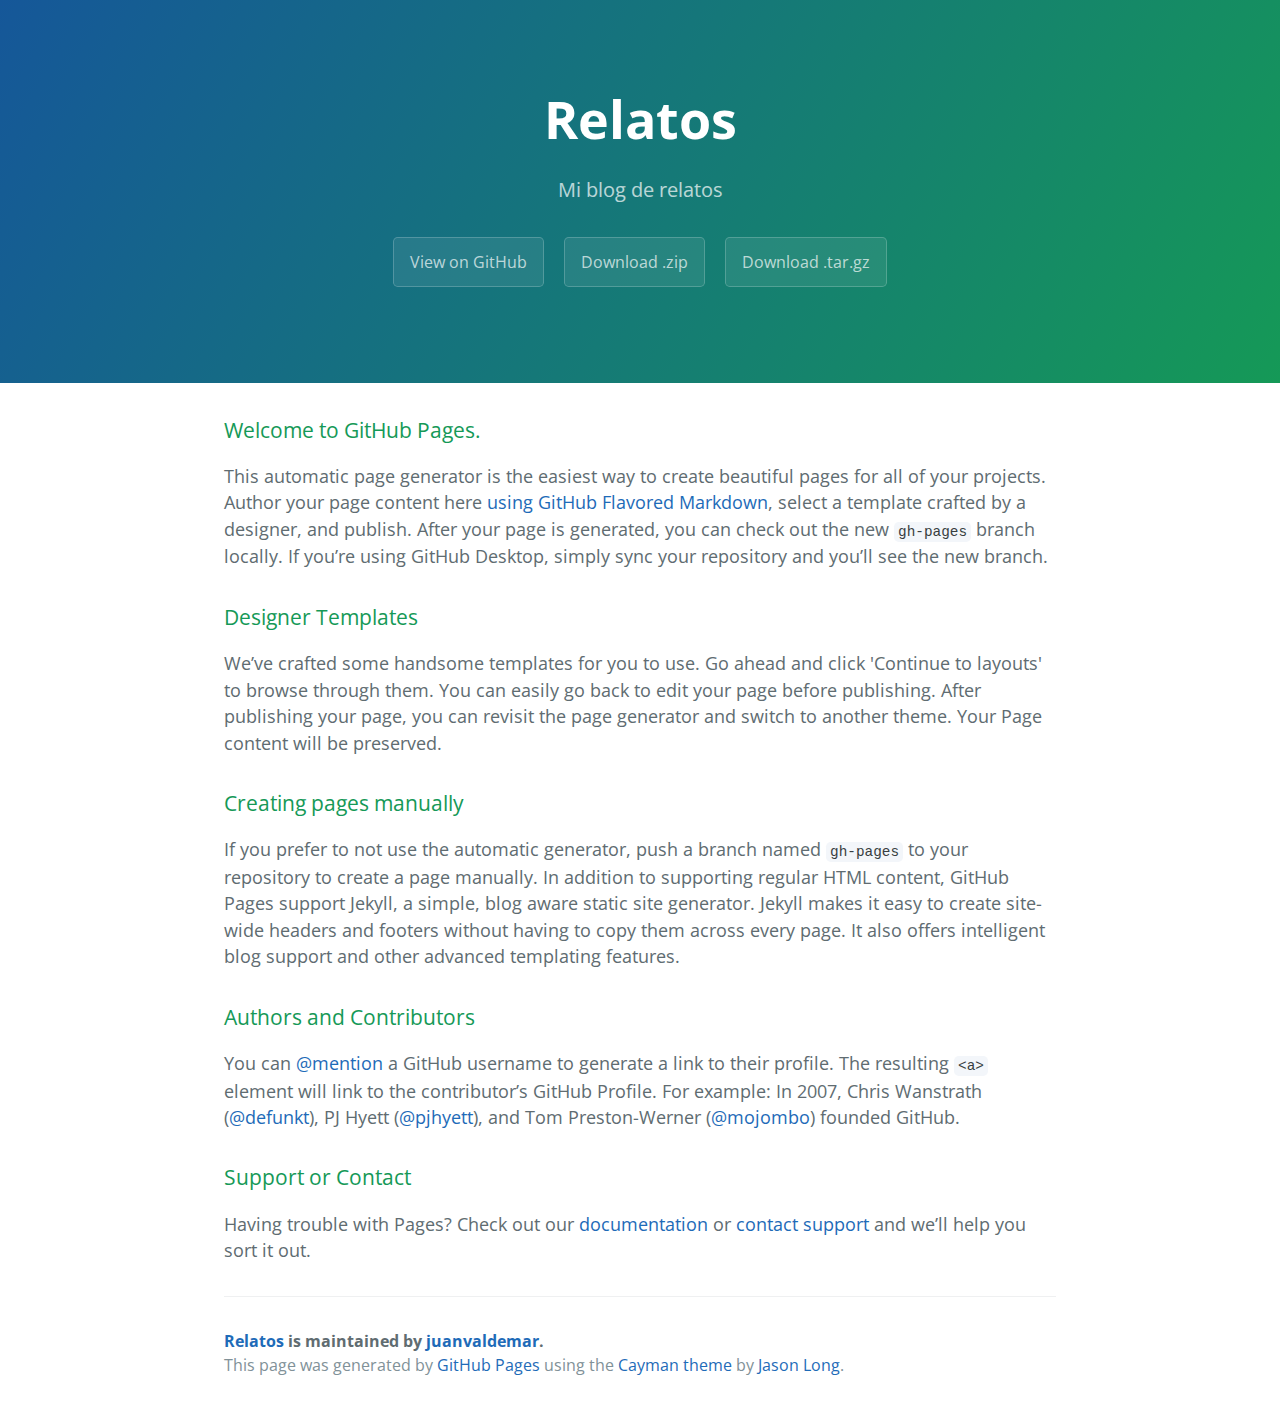
<file: index.html>
<!DOCTYPE html>
<html lang="en-us">
  <head>
    <meta charset="UTF-8">
    <title>Relatos by juanvaldemar</title>
    <meta name="viewport" content="width=device-width, initial-scale=1">
    <link rel="stylesheet" type="text/css" href="stylesheets/normalize.css" media="screen">
    <link href='https://fonts.googleapis.com/css?family=Open+Sans:400,700' rel='stylesheet' type='text/css'>
    <link rel="stylesheet" type="text/css" href="stylesheets/stylesheet.css" media="screen">
    <link rel="stylesheet" type="text/css" href="stylesheets/github-light.css" media="screen">
  </head>
  <body>
    <section class="page-header">
      <h1 class="project-name">Relatos</h1>
      <h2 class="project-tagline">Mi blog de relatos</h2>
      <a href="https://github.com/juanvaldemar/Relatos" class="btn">View on GitHub</a>
      <a href="https://github.com/juanvaldemar/Relatos/zipball/master" class="btn">Download .zip</a>
      <a href="https://github.com/juanvaldemar/Relatos/tarball/master" class="btn">Download .tar.gz</a>
    </section>

    <section class="main-content">
      <h3>
<a id="welcome-to-github-pages" class="anchor" href="#welcome-to-github-pages" aria-hidden="true"><span class="octicon octicon-link"></span></a>Welcome to GitHub Pages.</h3>

<p>This automatic page generator is the easiest way to create beautiful pages for all of your projects. Author your page content here <a href="https://guides.github.com/features/mastering-markdown/">using GitHub Flavored Markdown</a>, select a template crafted by a designer, and publish. After your page is generated, you can check out the new <code>gh-pages</code> branch locally. If you’re using GitHub Desktop, simply sync your repository and you’ll see the new branch.</p>

<h3>
<a id="designer-templates" class="anchor" href="#designer-templates" aria-hidden="true"><span class="octicon octicon-link"></span></a>Designer Templates</h3>

<p>We’ve crafted some handsome templates for you to use. Go ahead and click 'Continue to layouts' to browse through them. You can easily go back to edit your page before publishing. After publishing your page, you can revisit the page generator and switch to another theme. Your Page content will be preserved.</p>

<h3>
<a id="creating-pages-manually" class="anchor" href="#creating-pages-manually" aria-hidden="true"><span class="octicon octicon-link"></span></a>Creating pages manually</h3>

<p>If you prefer to not use the automatic generator, push a branch named <code>gh-pages</code> to your repository to create a page manually. In addition to supporting regular HTML content, GitHub Pages support Jekyll, a simple, blog aware static site generator. Jekyll makes it easy to create site-wide headers and footers without having to copy them across every page. It also offers intelligent blog support and other advanced templating features.</p>

<h3>
<a id="authors-and-contributors" class="anchor" href="#authors-and-contributors" aria-hidden="true"><span class="octicon octicon-link"></span></a>Authors and Contributors</h3>

<p>You can <a href="https://github.com/blog/821" class="user-mention">@mention</a> a GitHub username to generate a link to their profile. The resulting <code>&lt;a&gt;</code> element will link to the contributor’s GitHub Profile. For example: In 2007, Chris Wanstrath (<a href="https://github.com/defunkt" class="user-mention">@defunkt</a>), PJ Hyett (<a href="https://github.com/pjhyett" class="user-mention">@pjhyett</a>), and Tom Preston-Werner (<a href="https://github.com/mojombo" class="user-mention">@mojombo</a>) founded GitHub.</p>

<h3>
<a id="support-or-contact" class="anchor" href="#support-or-contact" aria-hidden="true"><span class="octicon octicon-link"></span></a>Support or Contact</h3>

<p>Having trouble with Pages? Check out our <a href="https://help.github.com/pages">documentation</a> or <a href="https://github.com/contact">contact support</a> and we’ll help you sort it out.</p>

      <footer class="site-footer">
        <span class="site-footer-owner"><a href="https://github.com/juanvaldemar/Relatos">Relatos</a> is maintained by <a href="https://github.com/juanvaldemar">juanvaldemar</a>.</span>

        <span class="site-footer-credits">This page was generated by <a href="https://pages.github.com">GitHub Pages</a> using the <a href="https://github.com/jasonlong/cayman-theme">Cayman theme</a> by <a href="https://twitter.com/jasonlong">Jason Long</a>.</span>
      </footer>

    </section>

  
  </body>
</html>
</file>
<file: stylesheets/stylesheet.css>
* {
  box-sizing: border-box; }

body {
  padding: 0;
  margin: 0;
  font-family: "Open Sans", "Helvetica Neue", Helvetica, Arial, sans-serif;
  font-size: 16px;
  line-height: 1.5;
  color: #606c71; }

a {
  color: #1e6bb8;
  text-decoration: none; }
  a:hover {
    text-decoration: underline; }

.btn {
  display: inline-block;
  margin-bottom: 1rem;
  color: rgba(255, 255, 255, 0.7);
  background-color: rgba(255, 255, 255, 0.08);
  border-color: rgba(255, 255, 255, 0.2);
  border-style: solid;
  border-width: 1px;
  border-radius: 0.3rem;
  transition: color 0.2s, background-color 0.2s, border-color 0.2s; }
  .btn + .btn {
    margin-left: 1rem; }

.btn:hover {
  color: rgba(255, 255, 255, 0.8);
  text-decoration: none;
  background-color: rgba(255, 255, 255, 0.2);
  border-color: rgba(255, 255, 255, 0.3); }

@media screen and (min-width: 64em) {
  .btn {
    padding: 0.75rem 1rem; } }

@media screen and (min-width: 42em) and (max-width: 64em) {
  .btn {
    padding: 0.6rem 0.9rem;
    font-size: 0.9rem; } }

@media screen and (max-width: 42em) {
  .btn {
    display: block;
    width: 100%;
    padding: 0.75rem;
    font-size: 0.9rem; }
    .btn + .btn {
      margin-top: 1rem;
      margin-left: 0; } }

.page-header {
  color: #fff;
  text-align: center;
  background-color: #159957;
  background-image: linear-gradient(120deg, #155799, #159957); }

@media screen and (min-width: 64em) {
  .page-header {
    padding: 5rem 6rem; } }

@media screen and (min-width: 42em) and (max-width: 64em) {
  .page-header {
    padding: 3rem 4rem; } }

@media screen and (max-width: 42em) {
  .page-header {
    padding: 2rem 1rem; } }

.project-name {
  margin-top: 0;
  margin-bottom: 0.1rem; }

@media screen and (min-width: 64em) {
  .project-name {
    font-size: 3.25rem; } }

@media screen and (min-width: 42em) and (max-width: 64em) {
  .project-name {
    font-size: 2.25rem; } }

@media screen and (max-width: 42em) {
  .project-name {
    font-size: 1.75rem; } }

.project-tagline {
  margin-bottom: 2rem;
  font-weight: normal;
  opacity: 0.7; }

@media screen and (min-width: 64em) {
  .project-tagline {
    font-size: 1.25rem; } }

@media screen and (min-width: 42em) and (max-width: 64em) {
  .project-tagline {
    font-size: 1.15rem; } }

@media screen and (max-width: 42em) {
  .project-tagline {
    font-size: 1rem; } }

.main-content :first-child {
  margin-top: 0; }
.main-content img {
  max-width: 100%; }
.main-content h1, .main-content h2, .main-content h3, .main-content h4, .main-content h5, .main-content h6 {
  margin-top: 2rem;
  margin-bottom: 1rem;
  font-weight: normal;
  color: #159957; }
.main-content p {
  margin-bottom: 1em; }
.main-content code {
  padding: 2px 4px;
  font-family: Consolas, "Liberation Mono", Menlo, Courier, monospace;
  font-size: 0.9rem;
  color: #383e41;
  background-color: #f3f6fa;
  border-radius: 0.3rem; }
.main-content pre {
  padding: 0.8rem;
  margin-top: 0;
  margin-bottom: 1rem;
  font: 1rem Consolas, "Liberation Mono", Menlo, Courier, monospace;
  color: #567482;
  word-wrap: normal;
  background-color: #f3f6fa;
  border: solid 1px #dce6f0;
  border-radius: 0.3rem; }
  .main-content pre > code {
    padding: 0;
    margin: 0;
    font-size: 0.9rem;
    color: #567482;
    word-break: normal;
    white-space: pre;
    background: transparent;
    border: 0; }
.main-content .highlight {
  margin-bottom: 1rem; }
  .main-content .highlight pre {
    margin-bottom: 0;
    word-break: normal; }
.main-content .highlight pre, .main-content pre {
  padding: 0.8rem;
  overflow: auto;
  font-size: 0.9rem;
  line-height: 1.45;
  border-radius: 0.3rem; }
.main-content pre code, .main-content pre tt {
  display: inline;
  max-width: initial;
  padding: 0;
  margin: 0;
  overflow: initial;
  line-height: inherit;
  word-wrap: normal;
  background-color: transparent;
  border: 0; }
  .main-content pre code:before, .main-content pre code:after, .main-content pre tt:before, .main-content pre tt:after {
    content: normal; }
.main-content ul, .main-content ol {
  margin-top: 0; }
.main-content blockquote {
  padding: 0 1rem;
  margin-left: 0;
  color: #819198;
  border-left: 0.3rem solid #dce6f0; }
  .main-content blockquote > :first-child {
    margin-top: 0; }
  .main-content blockquote > :last-child {
    margin-bottom: 0; }
.main-content table {
  display: block;
  width: 100%;
  overflow: auto;
  word-break: normal;
  word-break: keep-all; }
  .main-content table th {
    font-weight: bold; }
  .main-content table th, .main-content table td {
    padding: 0.5rem 1rem;
    border: 1px solid #e9ebec; }
.main-content dl {
  padding: 0; }
  .main-content dl dt {
    padding: 0;
    margin-top: 1rem;
    font-size: 1rem;
    font-weight: bold; }
  .main-content dl dd {
    padding: 0;
    margin-bottom: 1rem; }
.main-content hr {
  height: 2px;
  padding: 0;
  margin: 1rem 0;
  background-color: #eff0f1;
  border: 0; }

@media screen and (min-width: 64em) {
  .main-content {
    max-width: 64rem;
    padding: 2rem 6rem;
    margin: 0 auto;
    font-size: 1.1rem; } }

@media screen and (min-width: 42em) and (max-width: 64em) {
  .main-content {
    padding: 2rem 4rem;
    font-size: 1.1rem; } }

@media screen and (max-width: 42em) {
  .main-content {
    padding: 2rem 1rem;
    font-size: 1rem; } }

.site-footer {
  padding-top: 2rem;
  margin-top: 2rem;
  border-top: solid 1px #eff0f1; }

.site-footer-owner {
  display: block;
  font-weight: bold; }

.site-footer-credits {
  color: #819198; }

@media screen and (min-width: 64em) {
  .site-footer {
    font-size: 1rem; } }

@media screen and (min-width: 42em) and (max-width: 64em) {
  .site-footer {
    font-size: 1rem; } }

@media screen and (max-width: 42em) {
  .site-footer {
    font-size: 0.9rem; } }
</file>
<file: stylesheets/github-light.css>
/*
   Copyright 2014 GitHub Inc.

   Licensed under the Apache License, Version 2.0 (the "License");
   you may not use this file except in compliance with the License.
   You may obtain a copy of the License at

       http://www.apache.org/licenses/LICENSE-2.0

   Unless required by applicable law or agreed to in writing, software
   distributed under the License is distributed on an "AS IS" BASIS,
   WITHOUT WARRANTIES OR CONDITIONS OF ANY KIND, either express or implied.
   See the License for the specific language governing permissions and
   limitations under the License.

*/

.pl-c /* comment */ {
  color: #969896;
}

.pl-c1      /* constant, markup.raw, meta.diff.header, meta.module-reference, meta.property-name, support, support.constant, support.variable, variable.other.constant */,
.pl-s .pl-v /* string variable */ {
  color: #0086b3;
}

.pl-e  /* entity */,
.pl-en /* entity.name */ {
  color: #795da3;
}

.pl-s .pl-s1 /* string source */,
.pl-smi      /* storage.modifier.import, storage.modifier.package, storage.type.java, variable.other, variable.parameter.function */ {
  color: #333;
}

.pl-ent /* entity.name.tag */ {
  color: #63a35c;
}

.pl-k /* keyword, storage, storage.type */ {
  color: #a71d5d;
}

.pl-pds              /* punctuation.definition.string, string.regexp.character-class */,
.pl-s                /* string */,
.pl-s .pl-pse .pl-s1 /* string punctuation.section.embedded source */,
.pl-sr               /* string.regexp */,
.pl-sr .pl-cce       /* string.regexp constant.character.escape */,
.pl-sr .pl-sra       /* string.regexp string.regexp.arbitrary-repitition */,
.pl-sr .pl-sre       /* string.regexp source.ruby.embedded */ {
  color: #183691;
}

.pl-v /* variable */ {
  color: #ed6a43;
}

.pl-id /* invalid.deprecated */ {
  color: #b52a1d;
}

.pl-ii /* invalid.illegal */ {
  background-color: #b52a1d;
  color: #f8f8f8;
}

.pl-sr .pl-cce /* string.regexp constant.character.escape */ {
  color: #63a35c;
  font-weight: bold;
}

.pl-ml /* markup.list */ {
  color: #693a17;
}

.pl-mh        /* markup.heading */,
.pl-mh .pl-en /* markup.heading entity.name */,
.pl-ms        /* meta.separator */ {
  color: #1d3e81;
  font-weight: bold;
}

.pl-mq /* markup.quote */ {
  color: #008080;
}

.pl-mi /* markup.italic */ {
  color: #333;
  font-style: italic;
}

.pl-mb /* markup.bold */ {
  color: #333;
  font-weight: bold;
}

.pl-md /* markup.deleted, meta.diff.header.from-file */ {
  background-color: #ffecec;
  color: #bd2c00;
}

.pl-mi1 /* markup.inserted, meta.diff.header.to-file */ {
  background-color: #eaffea;
  color: #55a532;
}

.pl-mdr /* meta.diff.range */ {
  color: #795da3;
  font-weight: bold;
}

.pl-mo /* meta.output */ {
  color: #1d3e81;
}
</file>
